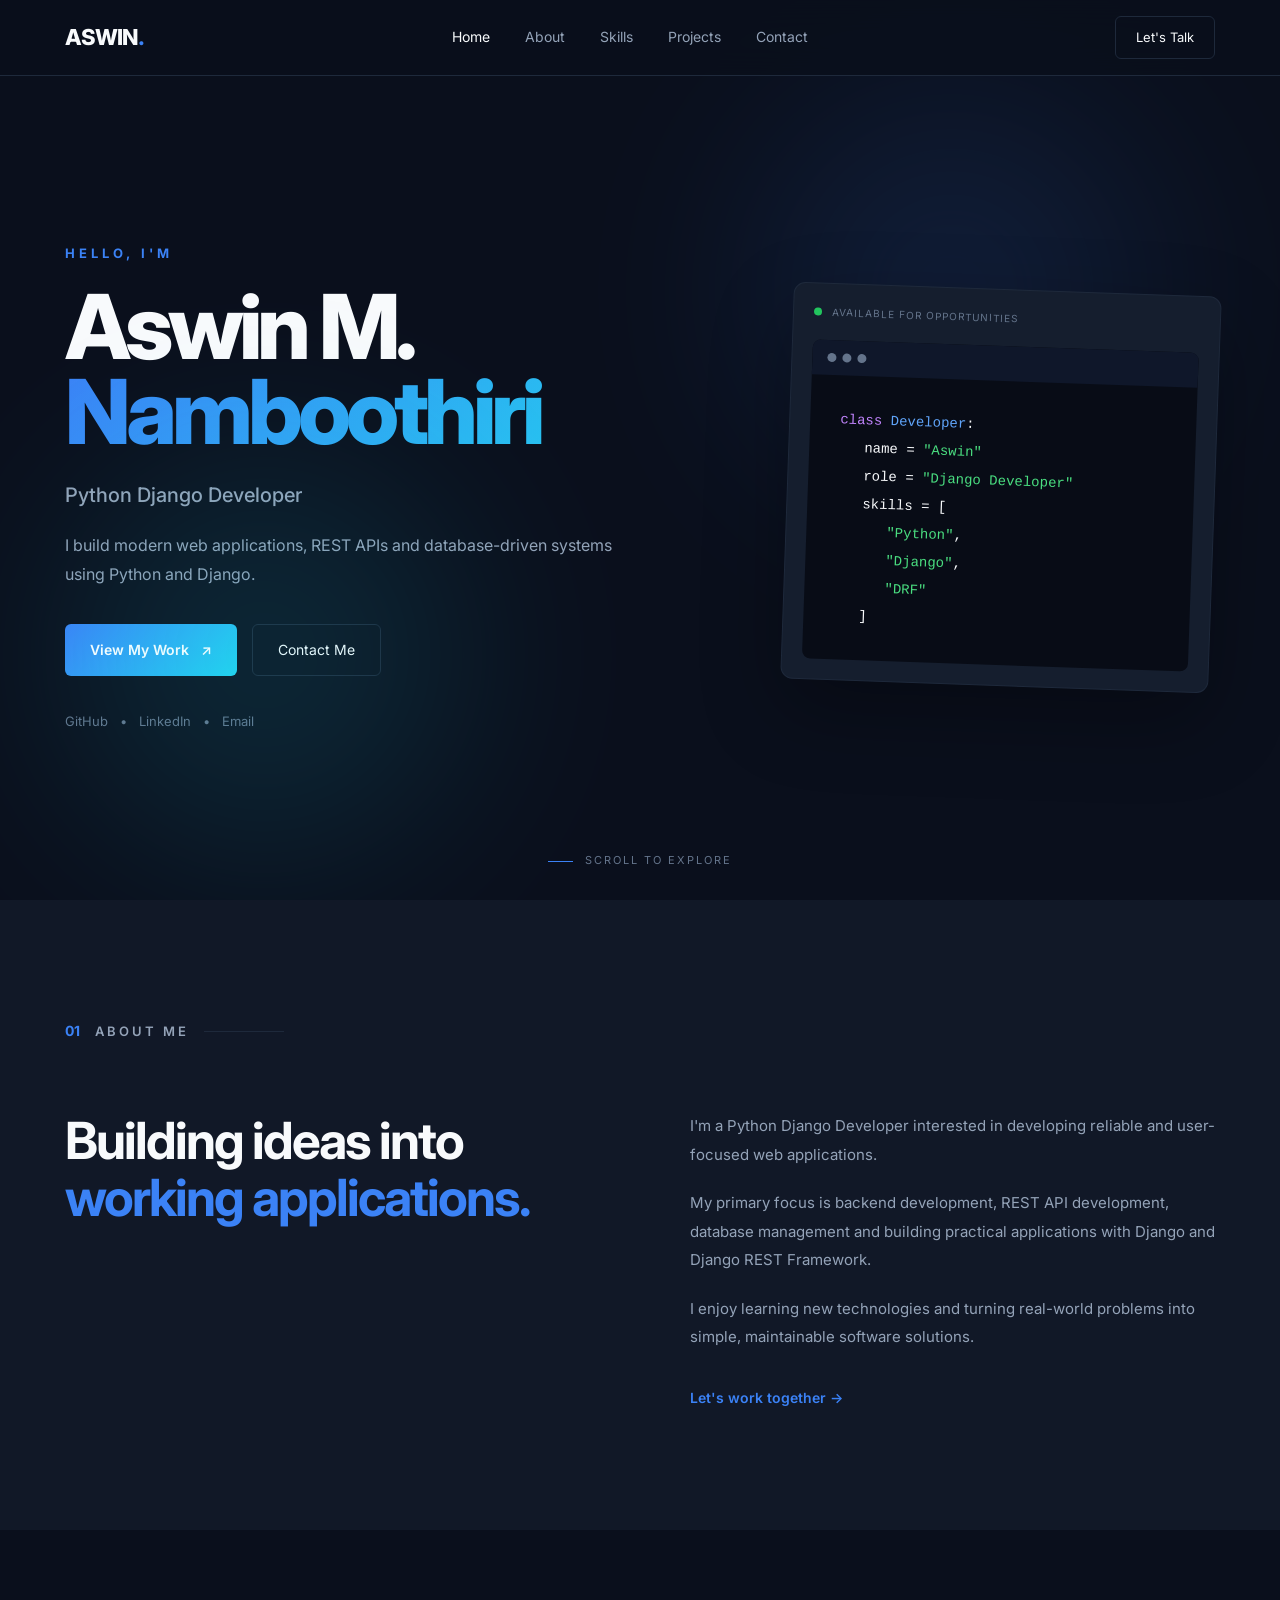
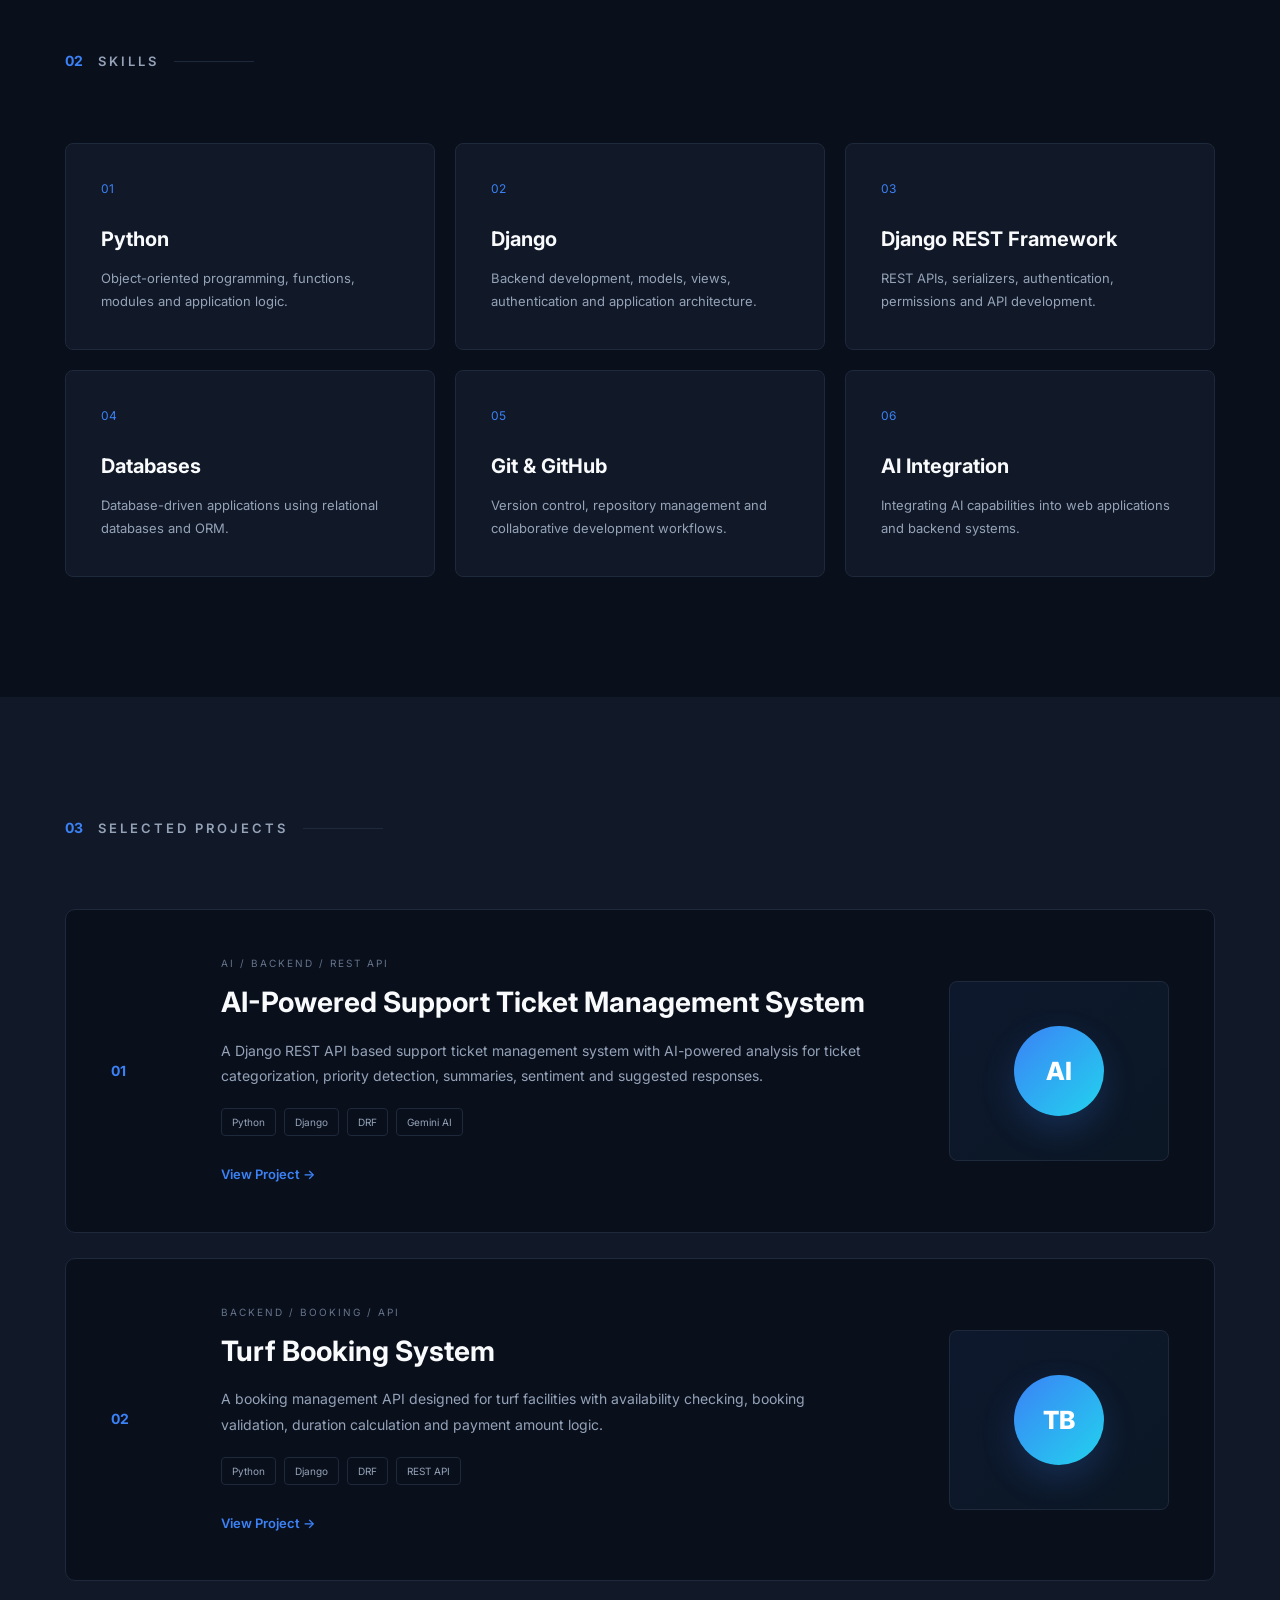
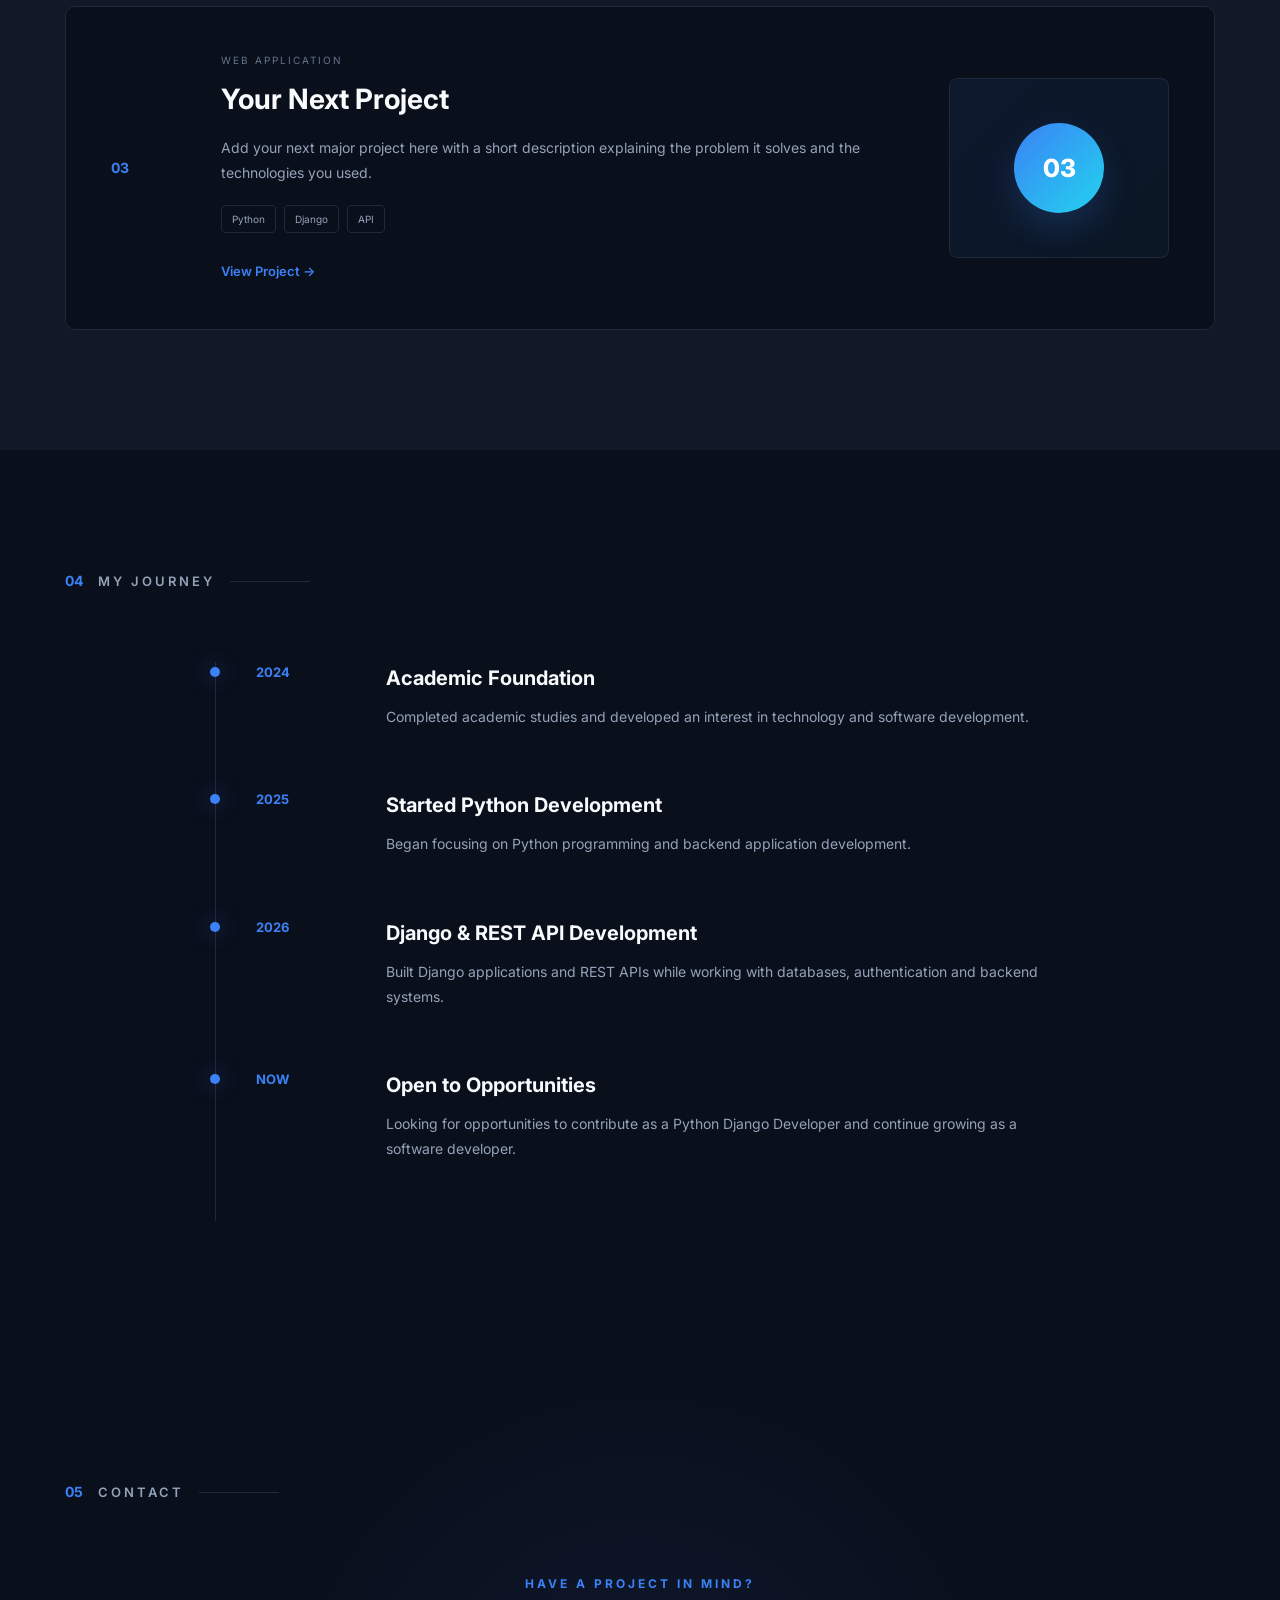
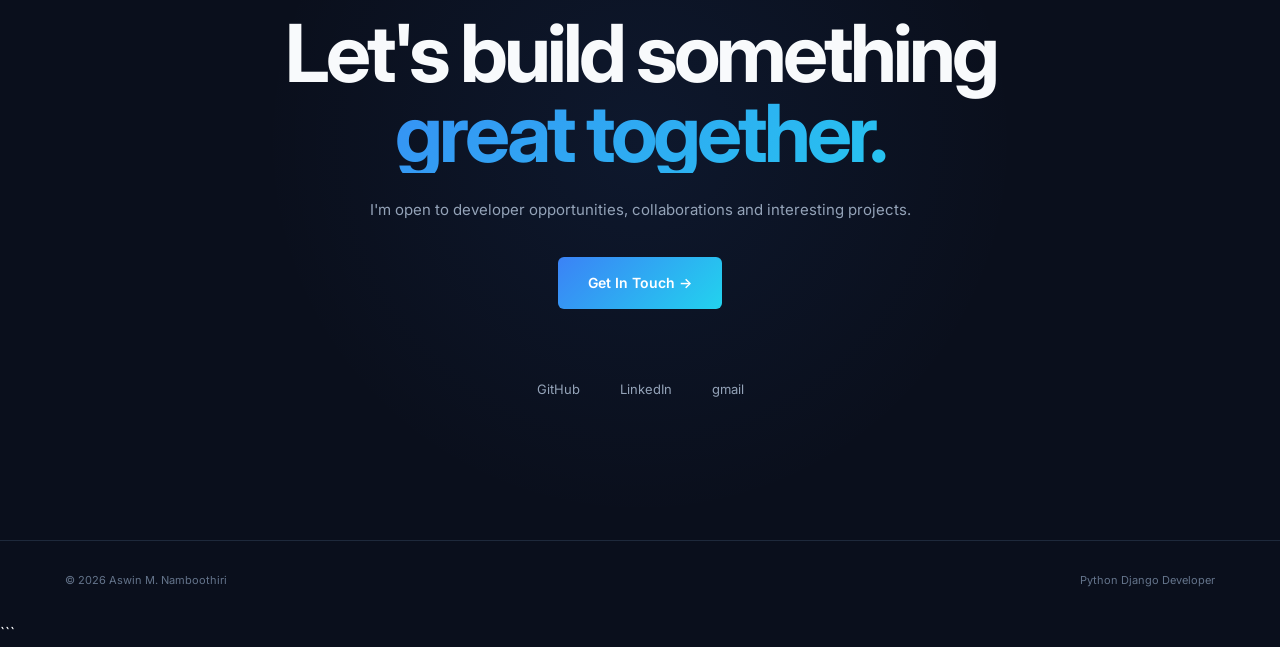
<file: index.html>
<!DOCTYPE html>
<html lang="en">
<head>
    <meta charset="UTF-8">
    <meta name="viewport" content="width=device-width, initial-scale=1.0">

    <title>Aswin M. Namboothiri | Python Django Developer</title>

    <link rel="stylesheet" href="aswin.css">

    <!-- Google Font -->
    <link rel="preconnect" href="https://fonts.googleapis.com">
    <link rel="preconnect" href="https://fonts.gstatic.com" crossorigin>
    <link href="https://fonts.googleapis.com/css2?family=Inter:wght@400;500;600;700;800&display=swap" rel="stylesheet">
    <link rel="stylesheet" href="./aswin.css">
</head>

<body>

    <!-- ================= NAVBAR ================= -->

    <header class="navbar">
        <div class="container nav-container">

            <a href="#home" class="logo">
                ASWIN<span>.</span>
            </a>

            <nav class="nav-links">
                <a href="#home" class="active">Home</a>
                <a href="#about">About</a>
                <a href="#skills">Skills</a>
                <a href="#projects">Projects</a>
                <a href="#contact">Contact</a>
            </nav>

            <a href="#contact" class="nav-button">
                Let's Talk
            </a>

        </div>
    </header>


    <main>

        <!-- ================= HERO ================= -->

        <section class="hero" id="home">

            <div class="hero-glow glow-one"></div>
            <div class="hero-glow glow-two"></div>

            <div class="container hero-container">

                <div class="hero-content">

                    <p class="hero-small-text">
                        HELLO, I'M
                    </p>

                    <h1>
                        Aswin M.
                        <span>Namboothiri</span>
                    </h1>

                    <h2>
                        Python Django Developer
                    </h2>

                    <p class="hero-description">
                        I build modern web applications, REST APIs and
                        database-driven systems using Python and Django.
                    </p>

                    <div class="hero-buttons">
                        <a href="#projects" class="primary-button">
                            View My Work
                            <span>↗</span>
                        </a>

                        <a href="#contact" class="secondary-button">
                            Contact Me
                        </a>
                    </div>

                    <div class="social-links">
                        <a href="#" target="_blank">GitHub</a>
                        <span>•</span>
                        <a href="#" target="_blank">LinkedIn</a>
                        <span>•</span>
                        <a href="mailto:your@email.com">Email</a>
                    </div>

                </div>


                <div class="hero-card">

                    <div class="card-top">
                        <span class="status-dot"></span>
                        <span>AVAILABLE FOR OPPORTUNITIES</span>
                    </div>

                    <div class="code-window">

                        <div class="code-header">
                            <span></span>
                            <span></span>
                            <span></span>
                        </div>

                        <div class="code-content">

                            <p>
                                <span class="code-purple">class</span>
                                <span class="code-blue">Developer</span>:
                            </p>

                            <p class="indent">
                                name =
                                <span class="code-green">
                                    "Aswin"
                                </span>
                            </p>

                            <p class="indent">
                                role =
                                <span class="code-green">
                                    "Django Developer"
                                </span>
                            </p>

                            <p class="indent">
                                skills = [
                            </p>

                            <p class="double-indent">
                                <span class="code-green">"Python"</span>,
                            </p>

                            <p class="double-indent">
                                <span class="code-green">"Django"</span>,
                            </p>

                            <p class="double-indent">
                                <span class="code-green">"DRF"</span>
                            </p>

                            <p class="indent">]</p>

                        </div>

                    </div>

                </div>

            </div>

            <div class="scroll-down">
                <span></span>
                Scroll to explore
            </div>

        </section>


        <!-- ================= ABOUT ================= -->

        <section class="section about" id="about">

            <div class="container">

                <div class="section-heading">
                    <span>01</span>
                    <p>ABOUT ME</p>
                </div>

                <div class="about-grid">

                    <div class="about-title">

                        <h2>
                            Building ideas into
                            <span>working applications.</span>
                        </h2>

                    </div>

                    <div class="about-content">

                        <p>
                            I'm a Python Django Developer interested in
                            developing reliable and user-focused web
                            applications.
                        </p>

                        <p>
                            My primary focus is backend development,
                            REST API development, database management
                            and building practical applications with
                            Django and Django REST Framework.
                        </p>

                        <p>
                            I enjoy learning new technologies and
                            turning real-world problems into simple,
                            maintainable software solutions.
                        </p>

                        <a href="#contact" class="text-link">
                            Let's work together →
                        </a>

                    </div>

                </div>

            </div>

        </section>


        <!-- ================= SKILLS ================= -->

        <section class="section skills" id="skills">

            <div class="container">

                <div class="section-heading">
                    <span>02</span>
                    <p>SKILLS</p>
                </div>

                <div class="skills-grid">

                    <div class="skill-card">
                        <div class="skill-number">01</div>
                        <h3>Python</h3>
                        <p>
                            Object-oriented programming,
                            functions, modules and application logic.
                        </p>
                    </div>

                    <div class="skill-card">
                        <div class="skill-number">02</div>
                        <h3>Django</h3>
                        <p>
                            Backend development, models, views,
                            authentication and application architecture.
                        </p>
                    </div>

                    <div class="skill-card">
                        <div class="skill-number">03</div>
                        <h3>Django REST Framework</h3>
                        <p>
                            REST APIs, serializers, authentication,
                            permissions and API development.
                        </p>
                    </div>

                    <div class="skill-card">
                        <div class="skill-number">04</div>
                        <h3>Databases</h3>
                        <p>
                            Database-driven applications using
                            relational databases and ORM.
                        </p>
                    </div>

                    <div class="skill-card">
                        <div class="skill-number">05</div>
                        <h3>Git & GitHub</h3>
                        <p>
                            Version control, repository management
                            and collaborative development workflows.
                        </p>
                    </div>

                    <div class="skill-card">
                        <div class="skill-number">06</div>
                        <h3>AI Integration</h3>
                        <p>
                            Integrating AI capabilities into
                            web applications and backend systems.
                        </p>
                    </div>

                </div>

            </div>

        </section>


        <!-- ================= PROJECTS ================= -->

        <section class="section projects" id="projects">

            <div class="container">

                <div class="section-heading">
                    <span>03</span>
                    <p>SELECTED PROJECTS</p>
                </div>

                <div class="projects-list">


                    <!-- PROJECT 01 -->

                    <article class="project-card">

                        <div class="project-number">
                            01
                        </div>

                        <div class="project-info">

                            <p class="project-category">
                                AI / BACKEND / REST API
                            </p>

                            <h3>
                                AI-Powered Support Ticket
                                Management System
                            </h3>

                            <p>
                                A Django REST API based support ticket
                                management system with AI-powered
                                analysis for ticket categorization,
                                priority detection, summaries,
                                sentiment and suggested responses.
                            </p>

                            <div class="technology-list">
                                <span>Python</span>
                                <span>Django</span>
                                <span>DRF</span>
                                <span>Gemini AI</span>
                            </div>

                            <a href="#" class="project-link">
                                View Project →
                            </a>

                        </div>

                        <div class="project-visual">
                            <div class="project-icon">
                                AI
                            </div>
                        </div>

                    </article>


                    <!-- PROJECT 02 -->

                    <article class="project-card">

                        <div class="project-number">
                            02
                        </div>

                        <div class="project-info">

                            <p class="project-category">
                                BACKEND / BOOKING / API
                            </p>

                            <h3>
                                Turf Booking System
                            </h3>

                            <p>
                                A booking management API designed for
                                turf facilities with availability
                                checking, booking validation, duration
                                calculation and payment amount logic.
                            </p>

                            <div class="technology-list">
                                <span>Python</span>
                                <span>Django</span>
                                <span>DRF</span>
                                <span>REST API</span>
                            </div>

                            <a href="#" class="project-link">
                                View Project →
                            </a>

                        </div>

                        <div class="project-visual">
                            <div class="project-icon">
                                TB
                            </div>
                        </div>

                    </article>


                    <!-- PROJECT 03 -->

                    <article class="project-card">

                        <div class="project-number">
                            03
                        </div>

                        <div class="project-info">

                            <p class="project-category">
                                WEB APPLICATION
                            </p>

                            <h3>
                                Your Next Project
                            </h3>

                            <p>
                                Add your next major project here with
                                a short description explaining the
                                problem it solves and the technologies
                                you used.
                            </p>

                            <div class="technology-list">
                                <span>Python</span>
                                <span>Django</span>
                                <span>API</span>
                            </div>

                            <a href="#" class="project-link">
                                View Project →
                            </a>

                        </div>

                        <div class="project-visual">
                            <div class="project-icon">
                                03
                            </div>
                        </div>

                    </article>

                </div>

            </div>

        </section>


        <!-- ================= EXPERIENCE ================= -->

        <section class="section journey">

            <div class="container">

                <div class="section-heading">
                    <span>04</span>
                    <p>MY JOURNEY</p>
                </div>

                <div class="timeline">

                    <div class="timeline-item">

                        <div class="timeline-year">
                            2024
                        </div>

                        <div class="timeline-content">
                            <h3>Academic Foundation</h3>
                            <p>
                                Completed academic studies and
                                developed an interest in technology
                                and software development.
                            </p>
                        </div>

                    </div>


                    <div class="timeline-item">

                        <div class="timeline-year">
                            2025
                        </div>

                        <div class="timeline-content">
                            <h3>Started Python Development</h3>
                            <p>
                                Began focusing on Python programming
                                and backend application development.
                            </p>
                        </div>

                    </div>


                    <div class="timeline-item">

                        <div class="timeline-year">
                            2026
                        </div>

                        <div class="timeline-content">
                            <h3>Django & REST API Development</h3>
                            <p>
                                Built Django applications and REST APIs
                                while working with databases,
                                authentication and backend systems.
                            </p>
                        </div>

                    </div>


                    <div class="timeline-item">

                        <div class="timeline-year">
                            NOW
                        </div>

                        <div class="timeline-content">
                            <h3>Open to Opportunities</h3>
                            <p>
                                Looking for opportunities to contribute
                                as a Python Django Developer and continue
                                growing as a software developer.
                            </p>
                        </div>

                    </div>

                </div>

            </div>

        </section>


        <!-- ================= CONTACT ================= -->

        <section class="contact" id="contact">

            <div class="container contact-container">

                <div class="section-heading">
                    <span>05</span>
                    <p>CONTACT</p>
                </div>

                <div class="contact-content">

                    <p class="contact-small">
                        HAVE A PROJECT IN MIND?
                    </p>

                    <h2>
                        Let's build something
                        <span>great together.</span>
                    </h2>

                    <p class="contact-description">
                        I'm open to developer opportunities,
                        collaborations and interesting projects.
                    </p>

                    <a href="mailto:your@email.com"
                       class="contact-button">
                        Get In Touch →
                    </a>

                </div>

                <div class="contact-links">

                    <a href="https://github.com/aswinmnamboothiri7-lab" target="_blank">
                        GitHub
                    </a>

                    <a href="https://www.linkedin.com/in/aswin-m-namboothiri/" target="_blank">
                        LinkedIn
                    </a>

                    <a href="mailto:aswinmnamboothiri7@gmail.com">
                        gmail
                    </a>

                </div>

            </div>

        </section>

    </main>


    <!-- ================= FOOTER ================= -->

    <footer>

        <div class="container footer-container">

            <p>
                © 2026 Aswin M. Namboothiri
            </p>

            <p>
                Python Django Developer
            </p>

        </div>

    </footer>

</body>
</html>
```
</file>
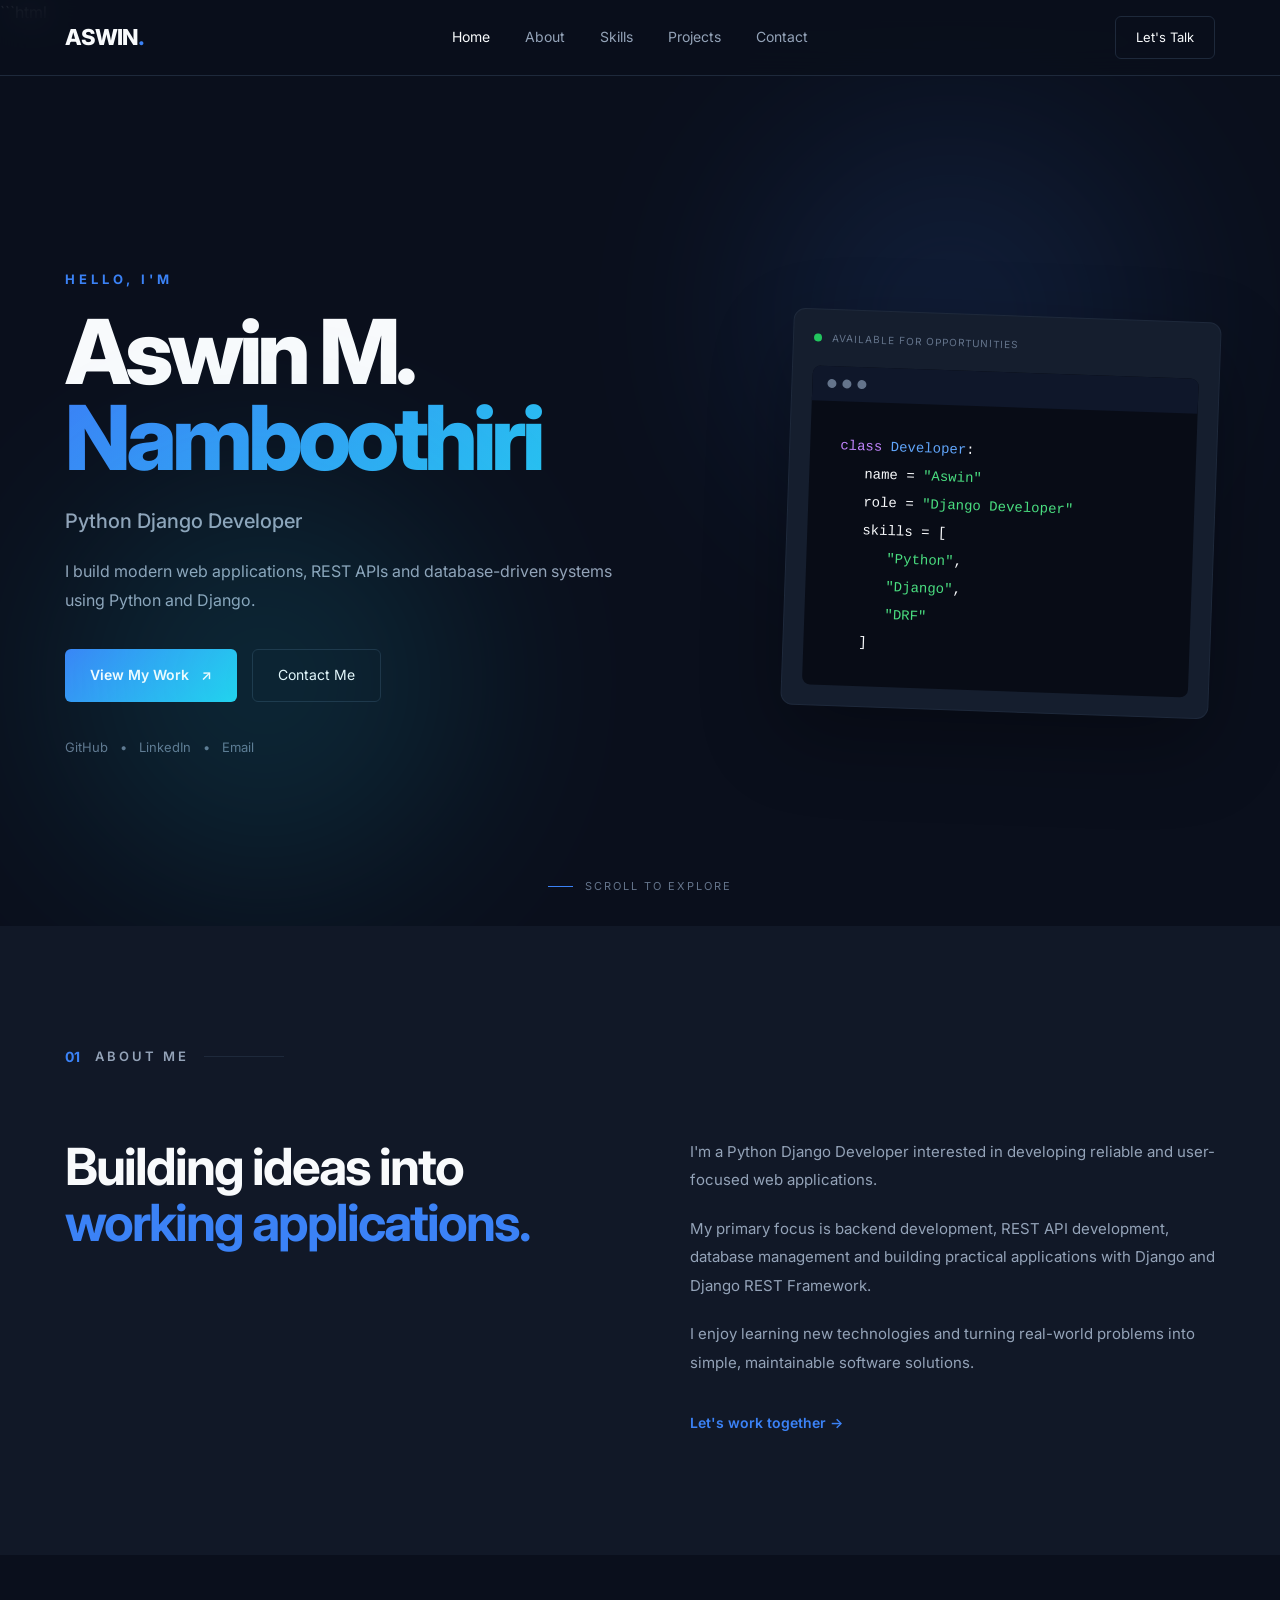
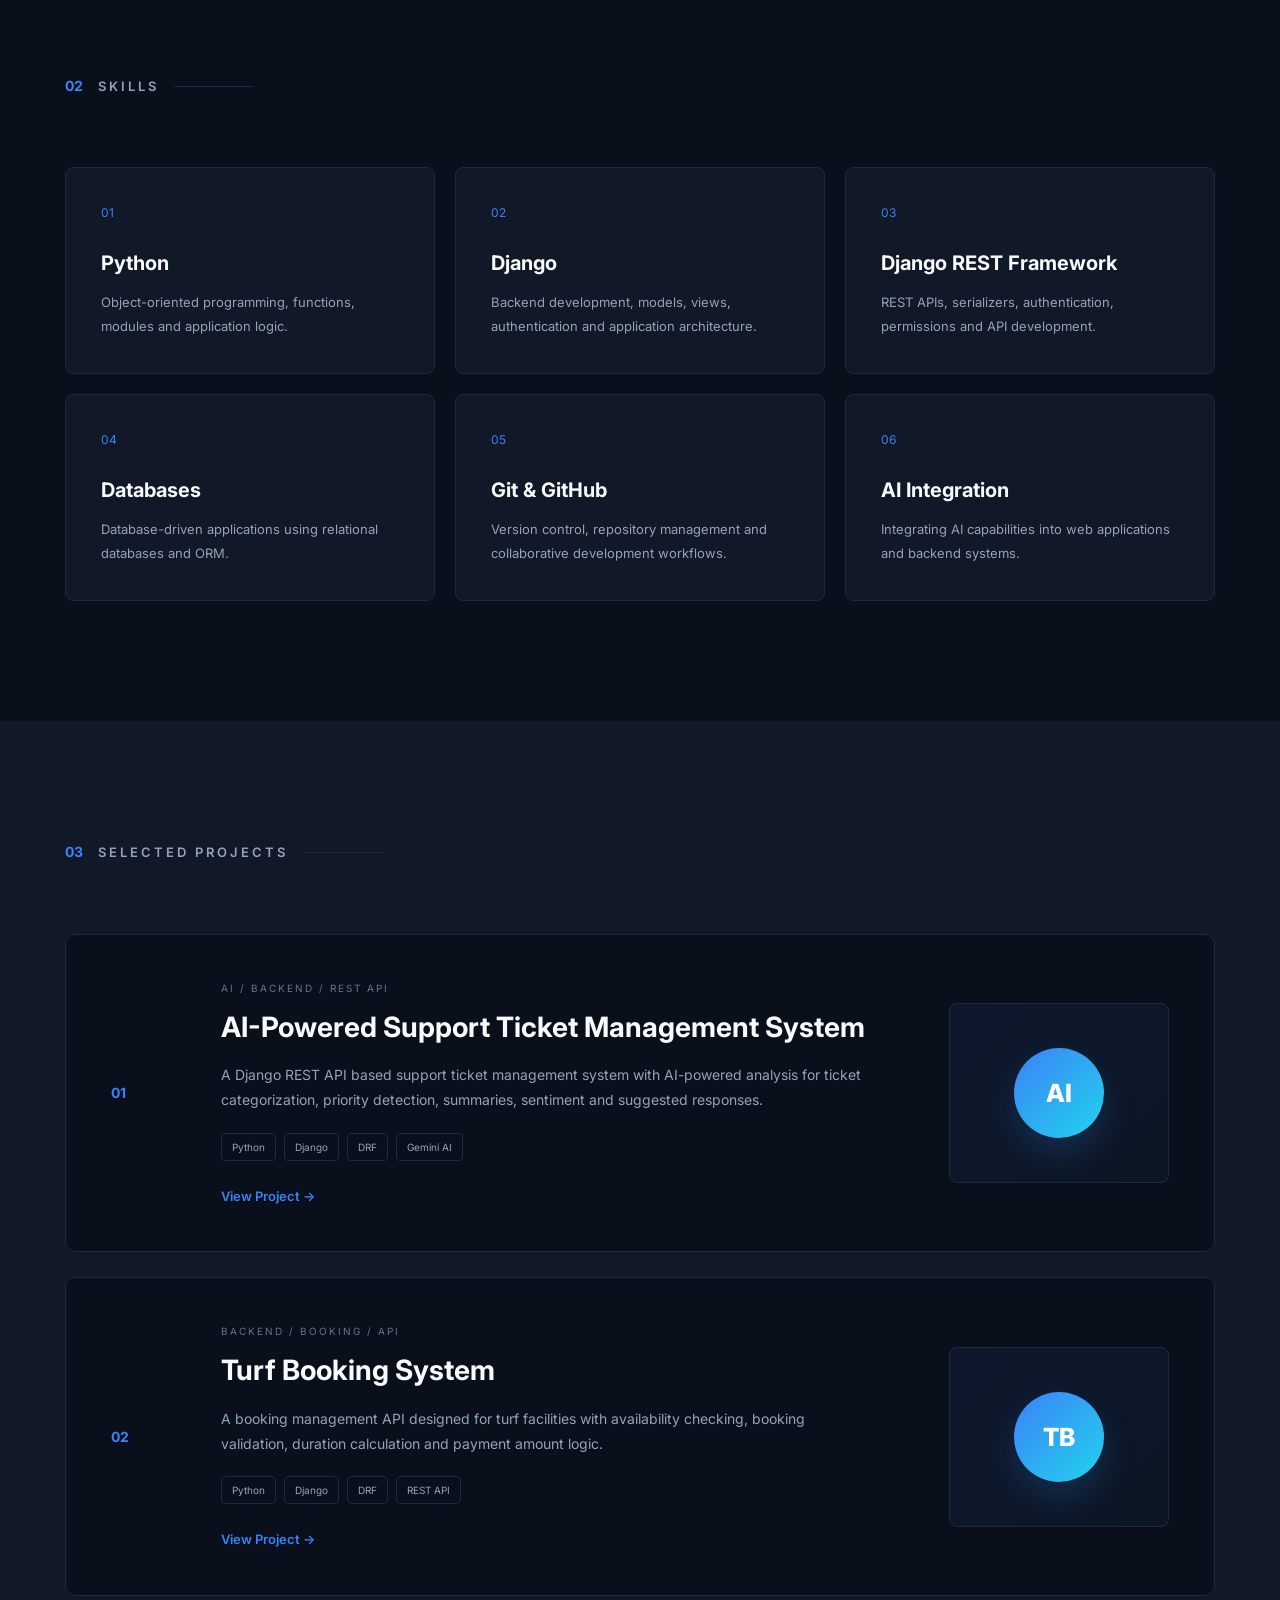
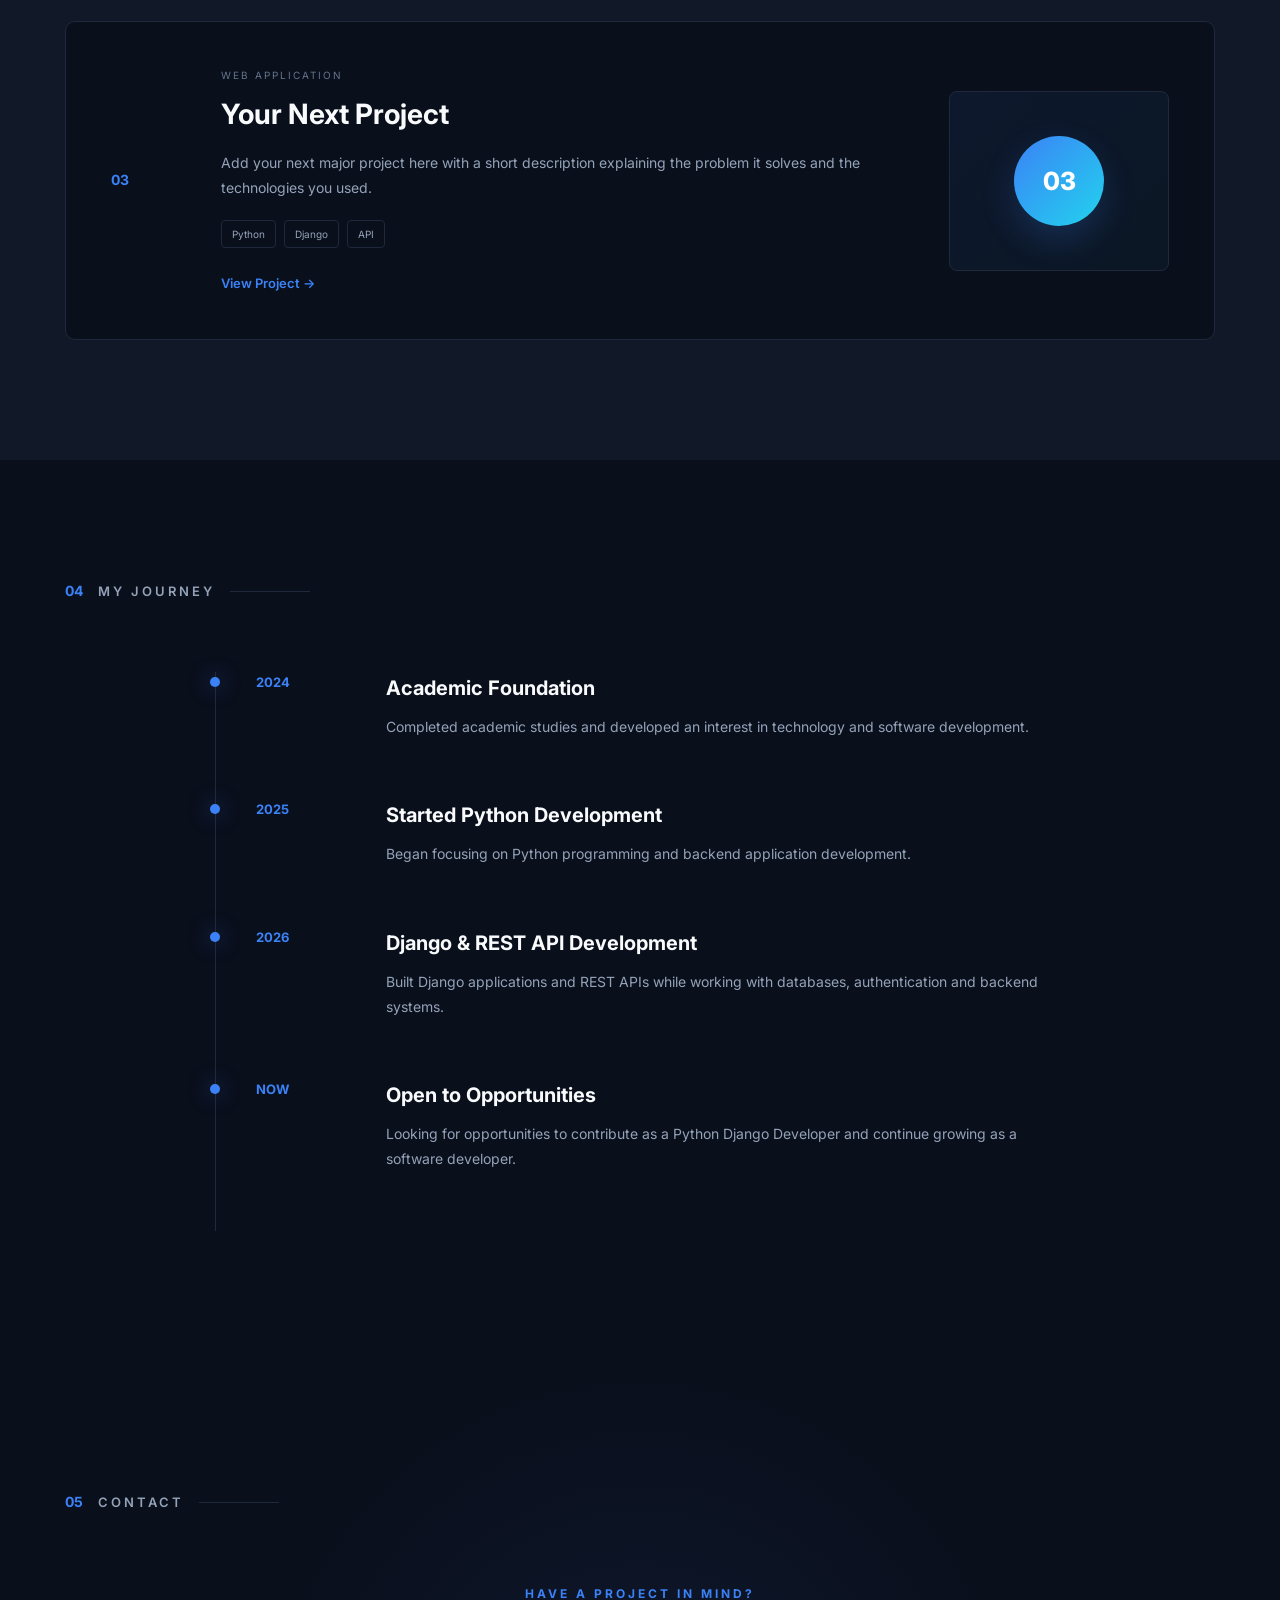
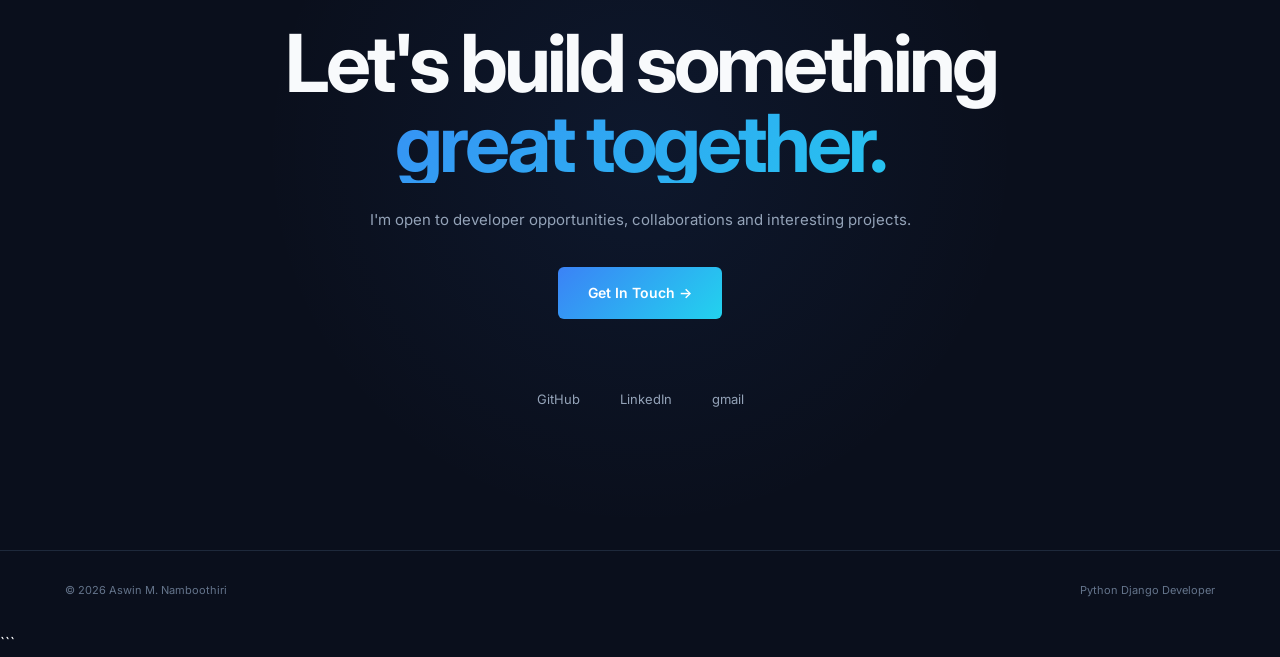
<file: aswin.html>
```html
<!DOCTYPE html>
<html lang="en">
<head>
    <meta charset="UTF-8">
    <meta name="viewport" content="width=device-width, initial-scale=1.0">

    <title>Aswin M. Namboothiri | Python Django Developer</title>

    <link rel="stylesheet" href="aswin.css">

    <!-- Google Font -->
    <link rel="preconnect" href="https://fonts.googleapis.com">
    <link rel="preconnect" href="https://fonts.gstatic.com" crossorigin>
    <link href="https://fonts.googleapis.com/css2?family=Inter:wght@400;500;600;700;800&display=swap" rel="stylesheet">
    <link rel="stylesheet" href="./aswin.css">
</head>

<body>

    <!-- ================= NAVBAR ================= -->

    <header class="navbar">
        <div class="container nav-container">

            <a href="#home" class="logo">
                ASWIN<span>.</span>
            </a>

            <nav class="nav-links">
                <a href="#home" class="active">Home</a>
                <a href="#about">About</a>
                <a href="#skills">Skills</a>
                <a href="#projects">Projects</a>
                <a href="#contact">Contact</a>
            </nav>

            <a href="#contact" class="nav-button">
                Let's Talk
            </a>

        </div>
    </header>


    <main>

        <!-- ================= HERO ================= -->

        <section class="hero" id="home">

            <div class="hero-glow glow-one"></div>
            <div class="hero-glow glow-two"></div>

            <div class="container hero-container">

                <div class="hero-content">

                    <p class="hero-small-text">
                        HELLO, I'M
                    </p>

                    <h1>
                        Aswin M.
                        <span>Namboothiri</span>
                    </h1>

                    <h2>
                        Python Django Developer
                    </h2>

                    <p class="hero-description">
                        I build modern web applications, REST APIs and
                        database-driven systems using Python and Django.
                    </p>

                    <div class="hero-buttons">
                        <a href="#projects" class="primary-button">
                            View My Work
                            <span>↗</span>
                        </a>

                        <a href="#contact" class="secondary-button">
                            Contact Me
                        </a>
                    </div>

                    <div class="social-links">
                        <a href="#" target="_blank">GitHub</a>
                        <span>•</span>
                        <a href="#" target="_blank">LinkedIn</a>
                        <span>•</span>
                        <a href="mailto:your@email.com">Email</a>
                    </div>

                </div>


                <div class="hero-card">

                    <div class="card-top">
                        <span class="status-dot"></span>
                        <span>AVAILABLE FOR OPPORTUNITIES</span>
                    </div>

                    <div class="code-window">

                        <div class="code-header">
                            <span></span>
                            <span></span>
                            <span></span>
                        </div>

                        <div class="code-content">

                            <p>
                                <span class="code-purple">class</span>
                                <span class="code-blue">Developer</span>:
                            </p>

                            <p class="indent">
                                name =
                                <span class="code-green">
                                    "Aswin"
                                </span>
                            </p>

                            <p class="indent">
                                role =
                                <span class="code-green">
                                    "Django Developer"
                                </span>
                            </p>

                            <p class="indent">
                                skills = [
                            </p>

                            <p class="double-indent">
                                <span class="code-green">"Python"</span>,
                            </p>

                            <p class="double-indent">
                                <span class="code-green">"Django"</span>,
                            </p>

                            <p class="double-indent">
                                <span class="code-green">"DRF"</span>
                            </p>

                            <p class="indent">]</p>

                        </div>

                    </div>

                </div>

            </div>

            <div class="scroll-down">
                <span></span>
                Scroll to explore
            </div>

        </section>


        <!-- ================= ABOUT ================= -->

        <section class="section about" id="about">

            <div class="container">

                <div class="section-heading">
                    <span>01</span>
                    <p>ABOUT ME</p>
                </div>

                <div class="about-grid">

                    <div class="about-title">

                        <h2>
                            Building ideas into
                            <span>working applications.</span>
                        </h2>

                    </div>

                    <div class="about-content">

                        <p>
                            I'm a Python Django Developer interested in
                            developing reliable and user-focused web
                            applications.
                        </p>

                        <p>
                            My primary focus is backend development,
                            REST API development, database management
                            and building practical applications with
                            Django and Django REST Framework.
                        </p>

                        <p>
                            I enjoy learning new technologies and
                            turning real-world problems into simple,
                            maintainable software solutions.
                        </p>

                        <a href="#contact" class="text-link">
                            Let's work together →
                        </a>

                    </div>

                </div>

            </div>

        </section>


        <!-- ================= SKILLS ================= -->

        <section class="section skills" id="skills">

            <div class="container">

                <div class="section-heading">
                    <span>02</span>
                    <p>SKILLS</p>
                </div>

                <div class="skills-grid">

                    <div class="skill-card">
                        <div class="skill-number">01</div>
                        <h3>Python</h3>
                        <p>
                            Object-oriented programming,
                            functions, modules and application logic.
                        </p>
                    </div>

                    <div class="skill-card">
                        <div class="skill-number">02</div>
                        <h3>Django</h3>
                        <p>
                            Backend development, models, views,
                            authentication and application architecture.
                        </p>
                    </div>

                    <div class="skill-card">
                        <div class="skill-number">03</div>
                        <h3>Django REST Framework</h3>
                        <p>
                            REST APIs, serializers, authentication,
                            permissions and API development.
                        </p>
                    </div>

                    <div class="skill-card">
                        <div class="skill-number">04</div>
                        <h3>Databases</h3>
                        <p>
                            Database-driven applications using
                            relational databases and ORM.
                        </p>
                    </div>

                    <div class="skill-card">
                        <div class="skill-number">05</div>
                        <h3>Git & GitHub</h3>
                        <p>
                            Version control, repository management
                            and collaborative development workflows.
                        </p>
                    </div>

                    <div class="skill-card">
                        <div class="skill-number">06</div>
                        <h3>AI Integration</h3>
                        <p>
                            Integrating AI capabilities into
                            web applications and backend systems.
                        </p>
                    </div>

                </div>

            </div>

        </section>


        <!-- ================= PROJECTS ================= -->

        <section class="section projects" id="projects">

            <div class="container">

                <div class="section-heading">
                    <span>03</span>
                    <p>SELECTED PROJECTS</p>
                </div>

                <div class="projects-list">


                    <!-- PROJECT 01 -->

                    <article class="project-card">

                        <div class="project-number">
                            01
                        </div>

                        <div class="project-info">

                            <p class="project-category">
                                AI / BACKEND / REST API
                            </p>

                            <h3>
                                AI-Powered Support Ticket
                                Management System
                            </h3>

                            <p>
                                A Django REST API based support ticket
                                management system with AI-powered
                                analysis for ticket categorization,
                                priority detection, summaries,
                                sentiment and suggested responses.
                            </p>

                            <div class="technology-list">
                                <span>Python</span>
                                <span>Django</span>
                                <span>DRF</span>
                                <span>Gemini AI</span>
                            </div>

                            <a href="#" class="project-link">
                                View Project →
                            </a>

                        </div>

                        <div class="project-visual">
                            <div class="project-icon">
                                AI
                            </div>
                        </div>

                    </article>


                    <!-- PROJECT 02 -->

                    <article class="project-card">

                        <div class="project-number">
                            02
                        </div>

                        <div class="project-info">

                            <p class="project-category">
                                BACKEND / BOOKING / API
                            </p>

                            <h3>
                                Turf Booking System
                            </h3>

                            <p>
                                A booking management API designed for
                                turf facilities with availability
                                checking, booking validation, duration
                                calculation and payment amount logic.
                            </p>

                            <div class="technology-list">
                                <span>Python</span>
                                <span>Django</span>
                                <span>DRF</span>
                                <span>REST API</span>
                            </div>

                            <a href="#" class="project-link">
                                View Project →
                            </a>

                        </div>

                        <div class="project-visual">
                            <div class="project-icon">
                                TB
                            </div>
                        </div>

                    </article>


                    <!-- PROJECT 03 -->

                    <article class="project-card">

                        <div class="project-number">
                            03
                        </div>

                        <div class="project-info">

                            <p class="project-category">
                                WEB APPLICATION
                            </p>

                            <h3>
                                Your Next Project
                            </h3>

                            <p>
                                Add your next major project here with
                                a short description explaining the
                                problem it solves and the technologies
                                you used.
                            </p>

                            <div class="technology-list">
                                <span>Python</span>
                                <span>Django</span>
                                <span>API</span>
                            </div>

                            <a href="#" class="project-link">
                                View Project →
                            </a>

                        </div>

                        <div class="project-visual">
                            <div class="project-icon">
                                03
                            </div>
                        </div>

                    </article>

                </div>

            </div>

        </section>


        <!-- ================= EXPERIENCE ================= -->

        <section class="section journey">

            <div class="container">

                <div class="section-heading">
                    <span>04</span>
                    <p>MY JOURNEY</p>
                </div>

                <div class="timeline">

                    <div class="timeline-item">

                        <div class="timeline-year">
                            2024
                        </div>

                        <div class="timeline-content">
                            <h3>Academic Foundation</h3>
                            <p>
                                Completed academic studies and
                                developed an interest in technology
                                and software development.
                            </p>
                        </div>

                    </div>


                    <div class="timeline-item">

                        <div class="timeline-year">
                            2025
                        </div>

                        <div class="timeline-content">
                            <h3>Started Python Development</h3>
                            <p>
                                Began focusing on Python programming
                                and backend application development.
                            </p>
                        </div>

                    </div>


                    <div class="timeline-item">

                        <div class="timeline-year">
                            2026
                        </div>

                        <div class="timeline-content">
                            <h3>Django & REST API Development</h3>
                            <p>
                                Built Django applications and REST APIs
                                while working with databases,
                                authentication and backend systems.
                            </p>
                        </div>

                    </div>


                    <div class="timeline-item">

                        <div class="timeline-year">
                            NOW
                        </div>

                        <div class="timeline-content">
                            <h3>Open to Opportunities</h3>
                            <p>
                                Looking for opportunities to contribute
                                as a Python Django Developer and continue
                                growing as a software developer.
                            </p>
                        </div>

                    </div>

                </div>

            </div>

        </section>


        <!-- ================= CONTACT ================= -->

        <section class="contact" id="contact">

            <div class="container contact-container">

                <div class="section-heading">
                    <span>05</span>
                    <p>CONTACT</p>
                </div>

                <div class="contact-content">

                    <p class="contact-small">
                        HAVE A PROJECT IN MIND?
                    </p>

                    <h2>
                        Let's build something
                        <span>great together.</span>
                    </h2>

                    <p class="contact-description">
                        I'm open to developer opportunities,
                        collaborations and interesting projects.
                    </p>

                    <a href="mailto:your@email.com"
                       class="contact-button">
                        Get In Touch →
                    </a>

                </div>

                <div class="contact-links">

                    <a href="https://github.com/aswinmnamboothiri7-lab" target="_blank">
                        GitHub
                    </a>

                    <a href="https://www.linkedin.com/in/aswin-m-namboothiri/" target="_blank">
                        LinkedIn
                    </a>

                    <a href="mailto:aswinmnamboothiri7@gmail.com">
                        gmail
                    </a>

                </div>

            </div>

        </section>

    </main>


    <!-- ================= FOOTER ================= -->

    <footer>

        <div class="container footer-container">

            <p>
                © 2026 Aswin M. Namboothiri
            </p>

            <p>
                Python Django Developer
            </p>

        </div>

    </footer>

</body>
</html>
```
</file>
<file: aswin.css>
/* =========================================================
   RESET
========================================================= */

*{
    margin: 0;
    padding: 0;
    box-sizing: border-box;
}

html{
    scroll-behavior: smooth;
}

body{
    font-family: "Inter", sans-serif;
    background: rgb(10, 15, 28);
    color: rgb(248, 250, 252);
    line-height: 1.6;
}

a{
    text-decoration: none;
    color: inherit;
}

img{
    max-width: 100%;
    display: block;
}


/* =========================================================
   VARIABLES
========================================================= */

:root{

    --bg-primary: rgb(10, 15, 28);

    --bg-secondary: rgb(17, 24, 39);

    --bg-card: rgb(21, 30, 46);

    --primary: rgb(59, 130, 246);

    --cyan: rgb(34, 211, 238);

    --white: rgb(248, 250, 252);

    --text-secondary: rgb(148, 163, 184);

    --text-muted: rgb(100, 116, 139);

    --border: rgb(30, 41, 59);

    --gradient:
        linear-gradient(
            135deg,
            rgb(59, 130, 246),
            rgb(34, 211, 238)
        );
}


/* =========================================================
   GLOBAL
========================================================= */

.container{
    width: min(1150px, 90%);
    margin: auto;
}

.section {
    padding: 120px 0;
}

.section-heading {
    display: flex;
    align-items: center;
    gap: 15px;

    margin-bottom: 70px;
}

.section-heading span {
    color: var(--primary);
    font-size: 14px;
    font-weight: 700;
}

.section-heading p {
    color: var(--text-secondary);
    font-size: 13px;
    letter-spacing: 3px;
    font-weight: 600;
}

.section-heading::after {
    content: "";
    height: 1px;
    width: 80px;
    background: var(--border);
}


/* =========================================================
   NAVBAR
========================================================= */

.navbar {
    position: fixed;
    top: 0;
    left: 0;

    width: 100%;

    z-index: 1000;

    background: rgba(10, 15, 28, 0.88);

    backdrop-filter: blur(15px);

    border-bottom: 1px solid var(--border);
}

.nav-container {
    height: 75px;

    display: flex;
    align-items: center;
    justify-content: space-between;
}

.logo {
    font-size: 22px;
    font-weight: 800;
    letter-spacing: -1px;
}

.logo span {
    color: var(--primary);
}

.nav-links {
    display: flex;
    gap: 35px;
}

.nav-links a {
    color: var(--text-secondary);
    font-size: 14px;

    transition: 0.3s ease;
}

.nav-links a:hover,
.nav-links .active {
    color: var(--white);
}

.nav-button {
    padding: 10px 20px;

    border: 1px solid var(--border);
    border-radius: 6px;

    color: var(--white);

    font-size: 13px;

    transition: 0.3s ease;
}

.nav-button:hover {
    border-color: var(--primary);
    color: var(--primary);
}


/* =========================================================
   HERO
========================================================= */

.hero {
    min-height: 100vh;

    display: flex;
    align-items: center;

    position: relative;

    overflow: hidden;

    padding-top: 75px;
}

.hero-container {
    display: grid;

    grid-template-columns:
        1.2fr
        0.8fr;

    gap: 80px;

    align-items: center;
}

.hero-small-text {
    color: var(--primary);

    font-size: 13px;

    font-weight: 700;

    letter-spacing: 4px;

    margin-bottom: 20px;
}

.hero h1 {
    font-size: clamp(50px, 7vw, 90px);

    line-height: 0.95;

    letter-spacing: -5px;

    font-weight: 800;

    margin-bottom: 25px;
}

.hero h1 span {
    display: block;

    background: var(--gradient);

    -webkit-background-clip: text;

    -webkit-text-fill-color: transparent;

    background-clip: text;
}

.hero h2 {
    color: var(--text-secondary);

    font-size: 20px;

    font-weight: 500;

    margin-bottom: 20px;
}

.hero-description {
    max-width: 550px;

    color: var(--text-secondary);

    font-size: 16px;

    line-height: 1.8;

    margin-bottom: 35px;
}

.hero-buttons {
    display: flex;

    gap: 15px;

    margin-bottom: 35px;
}

.primary-button {
    display: inline-flex;

    align-items: center;

    gap: 12px;

    padding: 14px 25px;

    background: var(--gradient);

    color: white;

    border-radius: 6px;

    font-size: 14px;

    font-weight: 600;

    transition: 0.3s ease;
}

.primary-button:hover {
    transform: translateY(-3px);

    box-shadow:
        0 15px 35px
        rgba(59, 130, 246, 0.25);
}

.secondary-button {
    padding: 14px 25px;

    border: 1px solid var(--border);

    border-radius: 6px;

    color: var(--white);

    font-size: 14px;

    transition: 0.3s ease;
}

.secondary-button:hover {
    border-color: var(--primary);

    color: var(--primary);
}

.social-links {
    display: flex;

    gap: 12px;

    align-items: center;

    color: var(--text-muted);

    font-size: 13px;
}

.social-links a {
    transition: 0.3s ease;
}

.social-links a:hover {
    color: var(--primary);
}


/* =========================================================
   HERO CODE CARD
========================================================= */

.hero-card {
    background: var(--bg-card);

    border: 1px solid var(--border);

    border-radius: 12px;

    padding: 20px;

    box-shadow:
        0 30px 80px
        rgba(0, 0, 0, 0.3);

    transform: rotate(2deg);

    transition: 0.4s ease;
}

.hero-card:hover {
    transform: rotate(0deg) translateY(-8px);

    border-color: var(--primary);
}

.card-top {
    display: flex;

    align-items: center;

    gap: 10px;

    color: var(--text-muted);

    font-size: 10px;

    letter-spacing: 1px;

    margin-bottom: 20px;
}

.status-dot {
    width: 8px;

    height: 8px;

    background: rgb(34, 197, 94);

    border-radius: 50%;
}

.code-window {
    background: rgb(8, 12, 22);

    border-radius: 8px;

    overflow: hidden;
}

.code-header {
    height: 35px;

    display: flex;

    align-items: center;

    gap: 6px;

    padding-left: 15px;

    background: rgb(15, 23, 42);
}

.code-header span {
    width: 9px;

    height: 9px;

    border-radius: 50%;

    background: var(--text-muted);
}

.code-content {
    padding: 30px;

    font-family: monospace;

    font-size: 14px;

    line-height: 2;
}

.indent {
    padding-left: 25px;
}

.double-indent {
    padding-left: 50px;
}

.code-purple {
    color: rgb(192, 132, 252);
}

.code-blue {
    color: rgb(96, 165, 250);
}

.code-green {
    color: rgb(74, 222, 128);
}

.scroll-down {
    position: absolute;

    bottom: 30px;

    left: 50%;

    transform: translateX(-50%);

    display: flex;

    align-items: center;

    gap: 12px;

    color: var(--text-muted);

    font-size: 11px;

    text-transform: uppercase;

    letter-spacing: 2px;
}

.scroll-down span {
    width: 25px;

    height: 1px;

    background: var(--primary);
}


/* =========================================================
   BACKGROUND GLOW
========================================================= */

.hero-glow {
    position: absolute;

    width: 400px;

    height: 400px;

    border-radius: 50%;

    filter: blur(100px);

    opacity: 0.12;

    pointer-events: none;
}

.glow-one {
    background: var(--primary);

    top: 10%;

    right: 10%;
}

.glow-two {
    background: var(--cyan);

    bottom: 5%;

    left: 5%;
}


/* =========================================================
   ABOUT
========================================================= */

.about {
    background: var(--bg-secondary);
}

.about-grid {
    display: grid;

    grid-template-columns: 1fr 1fr;

    gap: 100px;
}

.about-title h2 {
    font-size: clamp(35px, 4vw, 55px);

    line-height: 1.1;

    letter-spacing: -2px;
}

.about-title span {
    color: var(--primary);
}

.about-content p {
    color: var(--text-secondary);

    margin-bottom: 20px;

    font-size: 15px;

    line-height: 1.9;
}

.text-link {
    display: inline-block;

    color: var(--primary);

    margin-top: 15px;

    font-size: 14px;

    font-weight: 600;
}


/* =========================================================
   SKILLS
========================================================= */

.skills-grid {
    display: grid;

    grid-template-columns:
        repeat(3, 1fr);

    gap: 20px;
}

.skill-card {
    background: var(--bg-secondary);

    border: 1px solid var(--border);

    padding: 35px;

    border-radius: 8px;

    transition: 0.3s ease;
}

.skill-card:hover {
    transform: translateY(-8px);

    border-color: var(--primary);

    box-shadow:
        0 15px 40px
        rgba(0, 0, 0, 0.2);
}

.skill-number {
    color: var(--primary);

    font-size: 12px;

    margin-bottom: 25px;
}

.skill-card h3 {
    font-size: 20px;

    margin-bottom: 12px;
}

.skill-card p {
    color: var(--text-secondary);

    font-size: 13px;

    line-height: 1.8;
}


/* =========================================================
   PROJECTS
========================================================= */

.projects {
    background: var(--bg-secondary);
}

.projects-list {
    display: flex;

    flex-direction: column;

    gap: 25px;
}

.project-card {
    display: grid;

    grid-template-columns:
        80px
        1fr
        220px;

    gap: 30px;

    align-items: center;

    padding: 45px;

    background: var(--bg-primary);

    border: 1px solid var(--border);

    border-radius: 10px;

    transition: 0.4s ease;
}

.project-card:hover {
    transform: translateX(8px);

    border-color: var(--primary);
}

.project-number {
    color: var(--primary);

    font-size: 14px;

    font-weight: 700;
}

.project-category {
    color: var(--text-muted);

    font-size: 10px;

    letter-spacing: 2px;

    margin-bottom: 15px;
}

.project-info h3 {
    font-size: 28px;

    line-height: 1.2;

    margin-bottom: 18px;
}

.project-info > p:not(.project-category) {
    color: var(--text-secondary);

    font-size: 14px;

    line-height: 1.8;

    max-width: 650px;

    margin-bottom: 20px;
}

.technology-list {
    display: flex;

    flex-wrap: wrap;

    gap: 8px;

    margin-bottom: 25px;
}

.technology-list span {
    padding: 5px 10px;

    border: 1px solid var(--border);

    border-radius: 4px;

    color: var(--text-secondary);

    font-size: 10px;
}

.project-link {
    color: var(--primary);

    font-size: 13px;

    font-weight: 600;
}

.project-visual {
    height: 180px;

    display: flex;

    align-items: center;

    justify-content: center;

    background:
        linear-gradient(
            135deg,
            rgba(59, 130, 246, 0.08),
            rgba(34, 211, 238, 0.04)
        );

    border: 1px solid var(--border);

    border-radius: 8px;
}

.project-icon {
    width: 90px;

    height: 90px;

    display: flex;

    align-items: center;

    justify-content: center;

    border-radius: 50%;

    background: var(--gradient);

    color: white;

    font-size: 25px;

    font-weight: 800;

    box-shadow:
        0 15px 35px
        rgba(59, 130, 246, 0.2);
}


/* =========================================================
   JOURNEY
========================================================= */

.timeline {
    max-width: 850px;

    margin: auto;

    border-left: 1px solid var(--border);

    padding-left: 40px;
}

.timeline-item {
    position: relative;

    display: grid;

    grid-template-columns: 100px 1fr;

    gap: 30px;

    padding-bottom: 60px;
}

.timeline-item::before {
    content: "";

    position: absolute;

    left: -46px;

    top: 5px;

    width: 10px;

    height: 10px;

    background: var(--primary);

    border-radius: 50%;

    box-shadow:
        0 0 20px
        rgba(59, 130, 246, 0.5);
}

.timeline-year {
    color: var(--primary);

    font-size: 13px;

    font-weight: 700;
}

.timeline-content h3 {
    font-size: 20px;

    margin-bottom: 10px;
}

.timeline-content p {
    color: var(--text-secondary);

    font-size: 14px;

    line-height: 1.8;
}


/* =========================================================
   CONTACT
========================================================= */

.contact {
    padding: 140px 0;

    background:
        radial-gradient(
            circle at center,
            rgba(59, 130, 246, 0.08),
            transparent 50%
        );
}

.contact-content {
    text-align: center;

    max-width: 850px;

    margin: auto;
}

.contact-small {
    color: var(--primary);

    font-size: 12px;

    letter-spacing: 3px;

    font-weight: 700;

    margin-bottom: 20px;
}

.contact-content h2 {
    font-size: clamp(45px, 7vw, 80px);

    line-height: 1;

    letter-spacing: -4px;

    margin-bottom: 25px;
}

.contact-content h2 span {
    display: block;

    background: var(--gradient);

    -webkit-background-clip: text;

    -webkit-text-fill-color: transparent;
}

.contact-description {
    color: var(--text-secondary);

    margin-bottom: 35px;

    font-size: 15px;
}

.contact-button {
    display: inline-block;

    padding: 15px 30px;

    background: var(--gradient);

    color: white;

    border-radius: 6px;

    font-size: 14px;

    font-weight: 600;

    transition: 0.3s ease;
}

.contact-button:hover {
    transform: translateY(-4px);

    box-shadow:
        0 15px 40px
        rgba(59, 130, 246, 0.25);
}

.contact-links {
    display: flex;

    justify-content: center;

    gap: 40px;

    margin-top: 70px;

    color: var(--text-secondary);

    font-size: 13px;
}

.contact-links a:hover {
    color: var(--primary);
}


/* =========================================================
   FOOTER
========================================================= */

footer {
    border-top: 1px solid var(--border);

    background: var(--bg-primary);
}

.footer-container {
    min-height: 80px;

    display: flex;

    align-items: center;

    justify-content: space-between;

    color: var(--text-muted);

    font-size: 11px;
}


/* =========================================================
   RESPONSIVE
========================================================= */

@media (max-width: 900px) {

    .nav-links {
        display: none;
    }

    .hero-container {
        grid-template-columns: 1fr;

        gap: 50px;
    }

    .hero-card {
        max-width: 600px;

        width: 100%;

        margin: auto;
    }

    .about-grid {
        grid-template-columns: 1fr;

        gap: 40px;
    }

    .skills-grid {
        grid-template-columns:
            repeat(2, 1fr);
    }

    .project-card {
        grid-template-columns:
            60px
            1fr;
    }

    .project-visual {
        display: none;
    }
}


@media (max-width: 600px) {

    .section {
        padding: 80px 0;
    }

    .nav-button {
        display: none;
    }

    .hero h1 {
        font-size: 55px;

        letter-spacing: -3px;
    }

    .hero h2 {
        font-size: 17px;
    }

    .hero-buttons {
        flex-direction: column;

        align-items: flex-start;
    }

    .skills-grid {
        grid-template-columns: 1fr;
    }

    .project-card {
        grid-template-columns: 1fr;

        padding: 30px;
    }

    .project-number {
        margin-bottom: -15px;
    }

    .project-info h3 {
        font-size: 23px;
    }

    .timeline {
        padding-left: 25px;
    }

    .timeline-item {
        grid-template-columns: 1fr;

        gap: 8px;
    }

    .timeline-item::before {
        left: -31px;
    }

    .contact-content h2 {
        font-size: 48px;

        letter-spacing: -2px;
    }

    .contact-links {
        flex-direction: column;

        gap: 15px;
    }

    .footer-container {
        flex-direction: column;

        justify-content: center;

        gap: 5px;
    }
}
</file>
